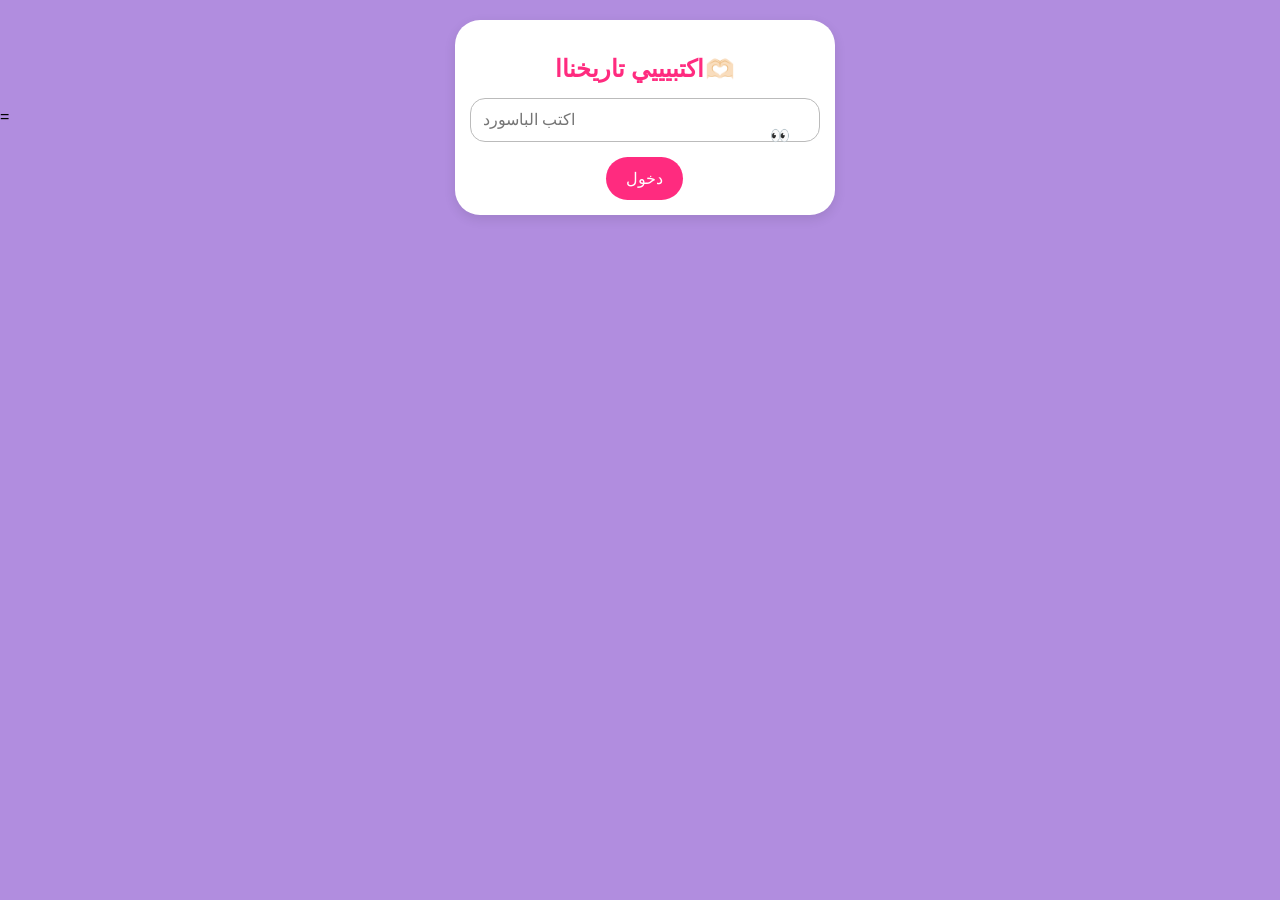
<file: index.html>
<!DOCTYPE html>
<html lang="ar">
<head>
    <meta charset="UTF-8">
    <meta name="viewport" content="width=device-width, initial-scale=1.0">
    <title>صفحة الدخول</title>
    <link rel="stylesheet" href="style.css">
  
    </style>=
</head>
<body>

    <div class="card">
        <h2>اكتبيييي تاريخناا🫶🏻</h2>

        <div class="input-group">
            <input type="password" id="pass" placeholder="اكتب الباسورد">
            <button class="toggle-btn" onclick="togglePass()">
            👀
            </button>
        </div>

        <button onclick="checkPass()">دخول</button>
    </div>

    <script>
        function checkPass() {
            let password = document.getElementById("pass").value;

            // هنا حط الباسورد اللي انت عايزه
            if (password === "9/1") {
                window.location.href = "page2.html";
            } else {
                alert("❌ الباسورد غلط يا روحي🥲🥲!");
            }
        }

        function togglePass() {
            let input = document.getElementById("pass");

            if (input.type === "password") {
                input.type = "text";
            } else {
                input.type = "password";
            }
        }
    </script>
<div class="shimmer"></div>
<div class="stars" id="stars"></div>
</body>
</html>
</file>
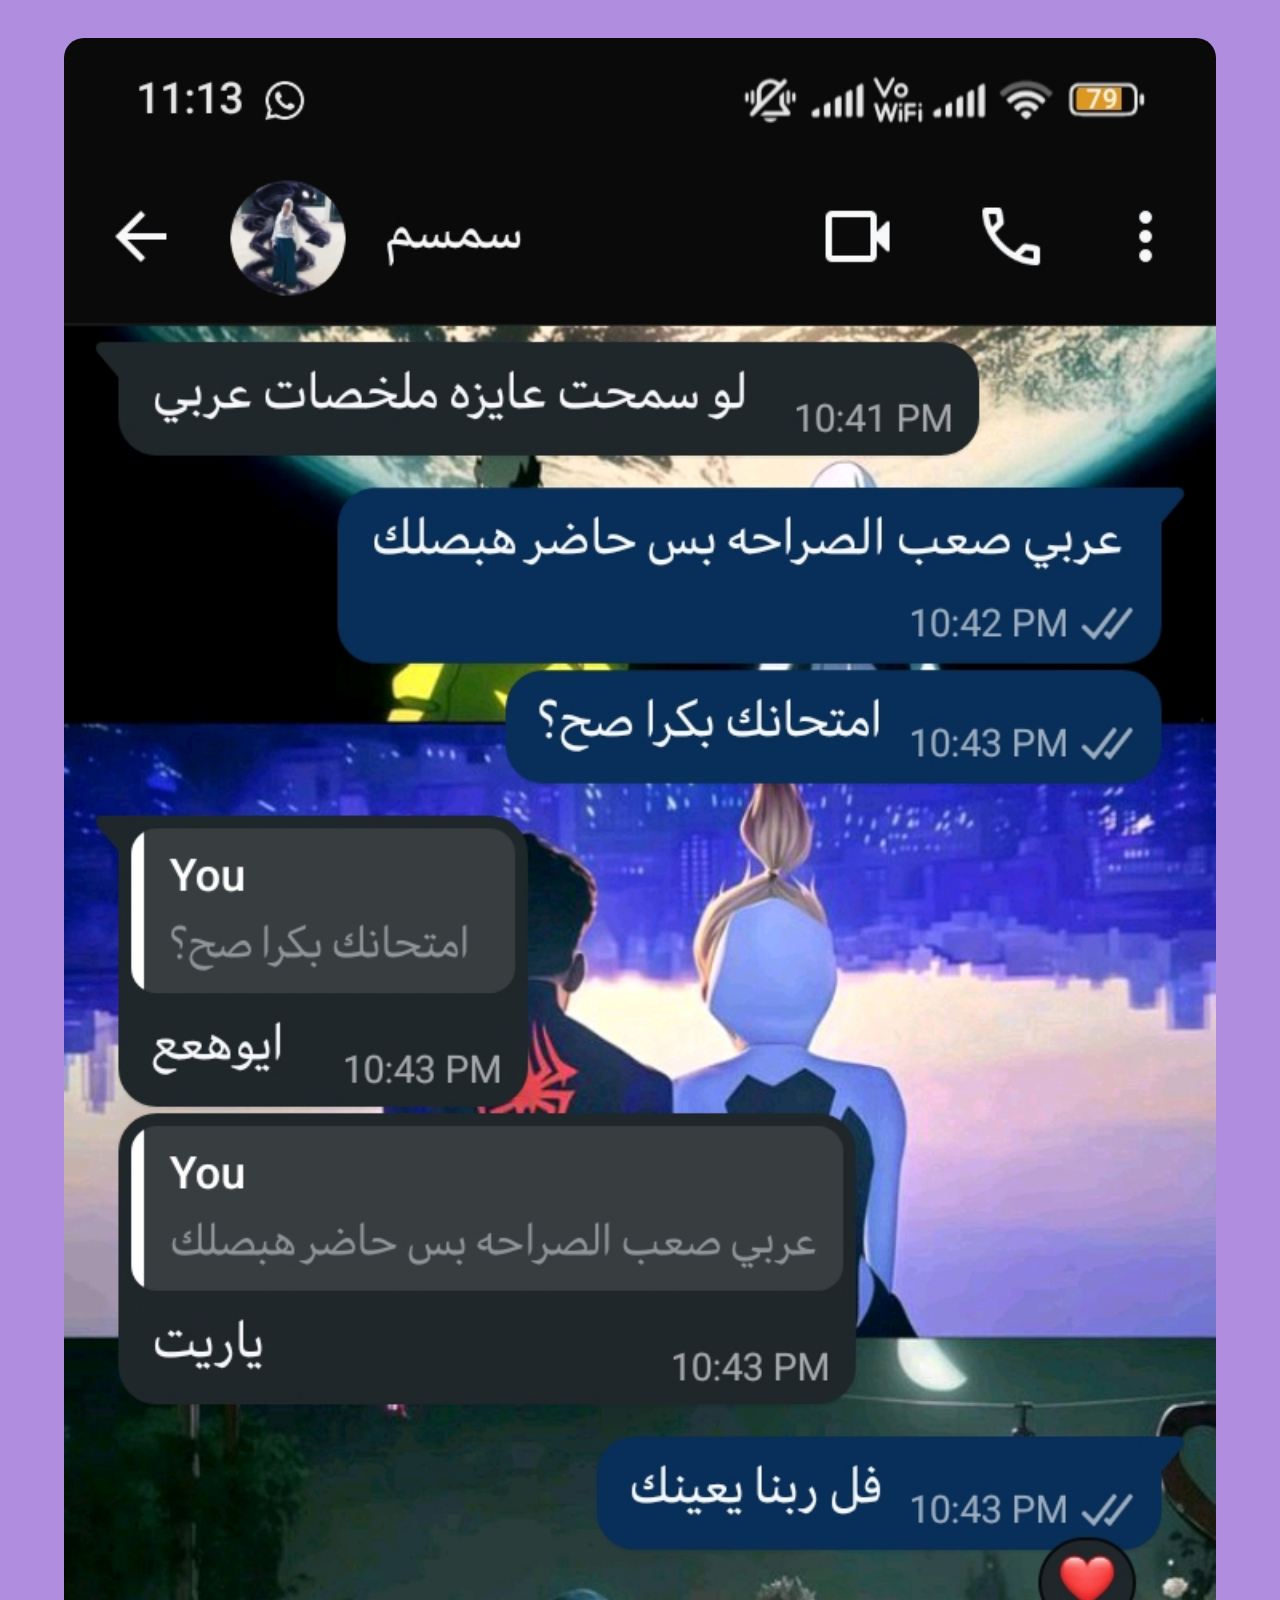
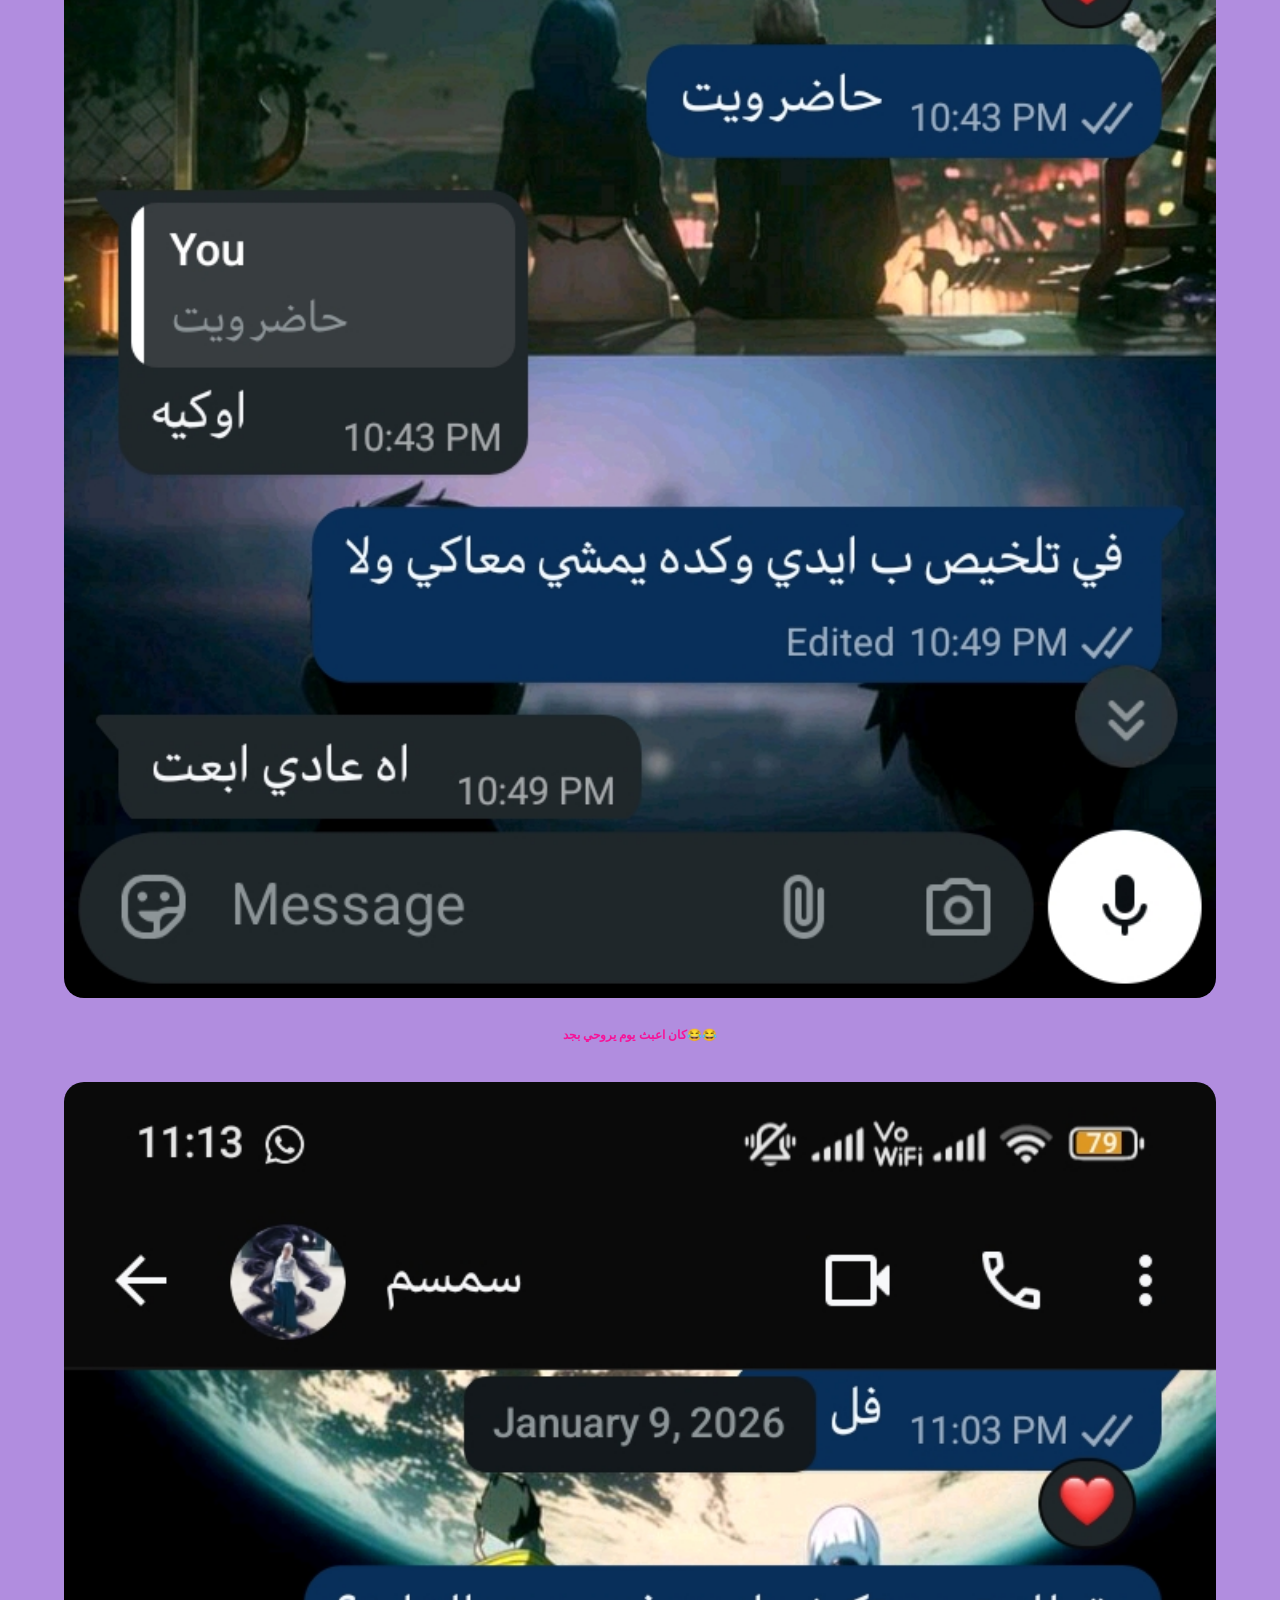
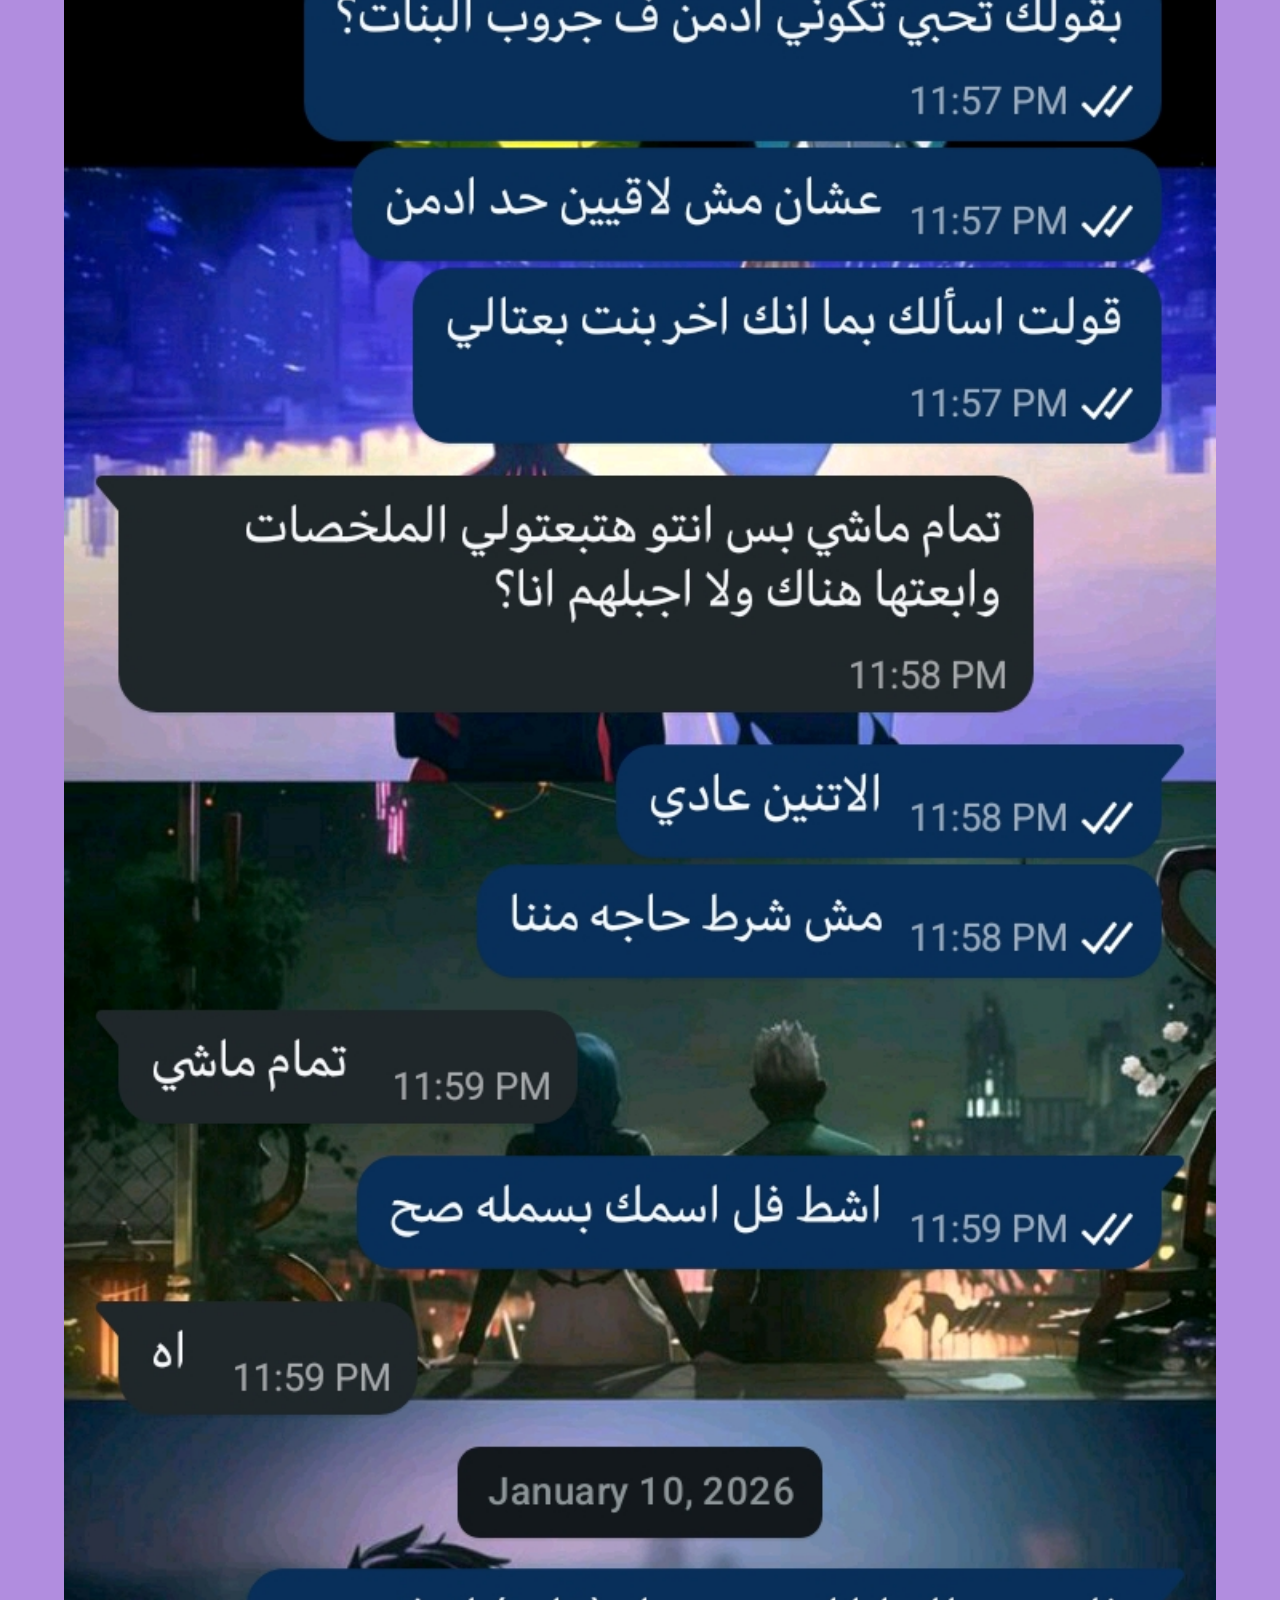
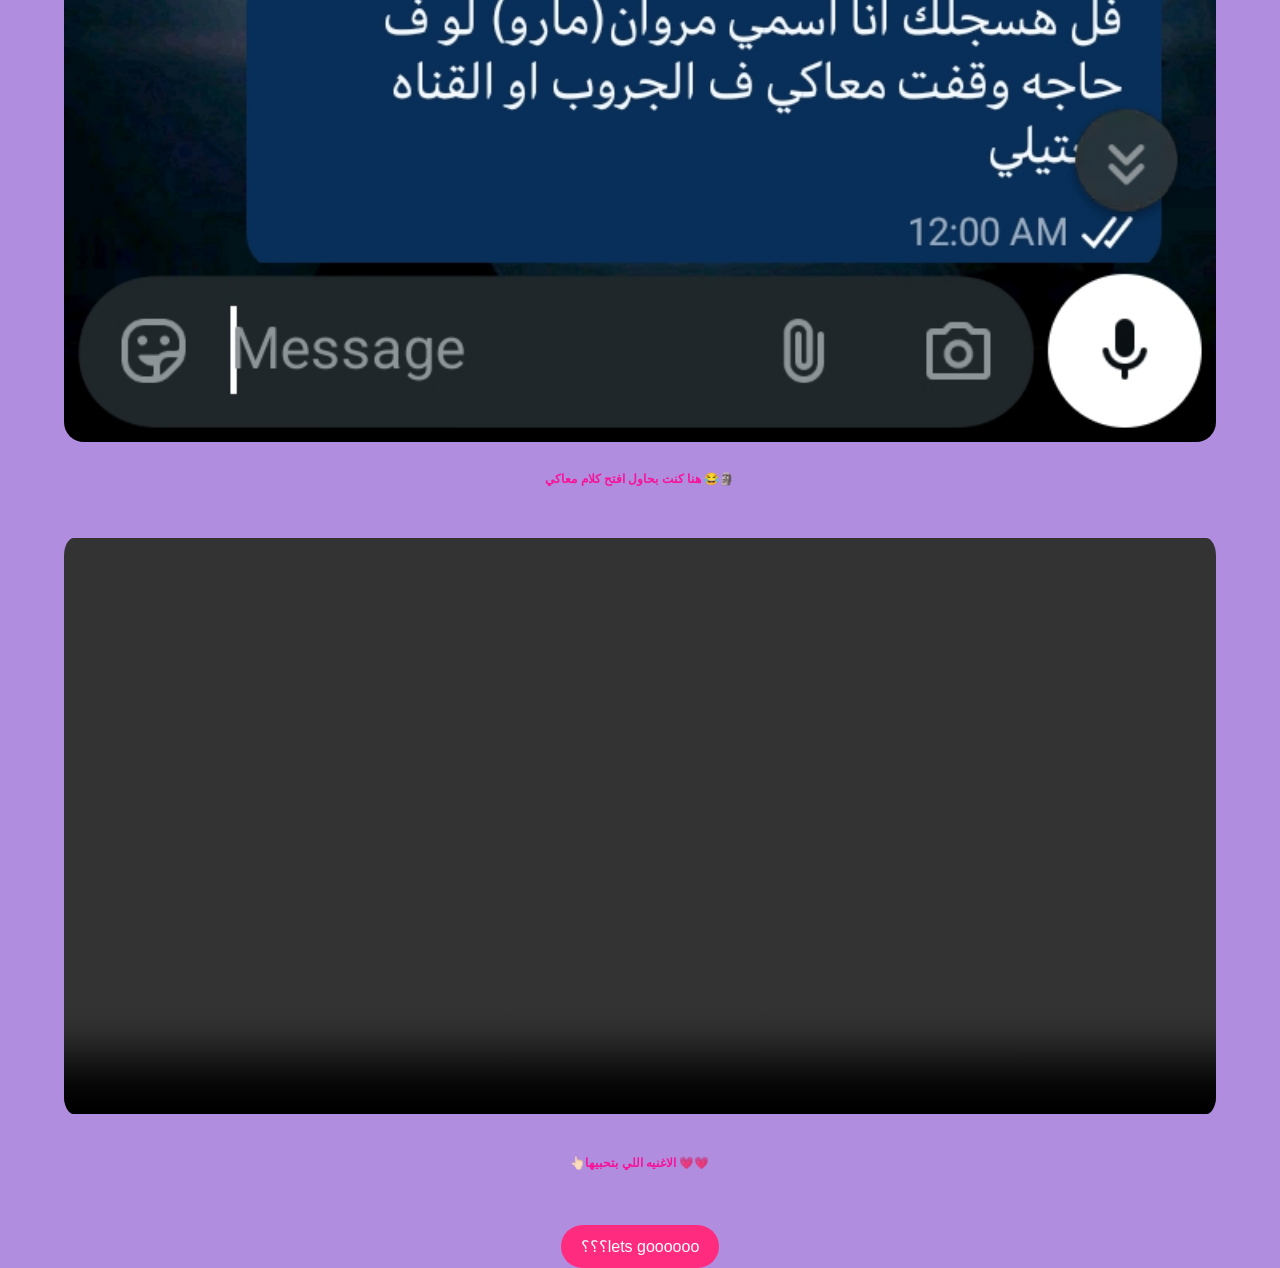
<file: page3.HTML>
<!DOCTYPE html>
<html lang="ar">
<head>
    <meta charset="UTF-8">
    <meta name="viewport" content="width=device-width, initial-scale=1.0">
    <title>ذكرياتنا</title>
    <link rel="stylesheet" href="style.css">
</head>
<body>

    <!-- فيديو -->
  
<div class="container">
    <br />
  <img src="image.jpg"class="img">
  <p> كان اعبث يوم يروحي بجد😂😂</p>
  <img src="image2.jpg"class="img">
<p>هنا كنت بحاول افتح كلام معاكي 😂🗿</p>

  <video src="video.mp4" controls class="vid">
      
  </video>
  <p> 👆🏻الاغنيه اللي بتحبيها 💗💗</p>
     <button onclick="window.location.href='page4.html'" class="start-btn">
       ؟؟؟lets goooooo
   </button>
</div>
</body>
</html>
</file>
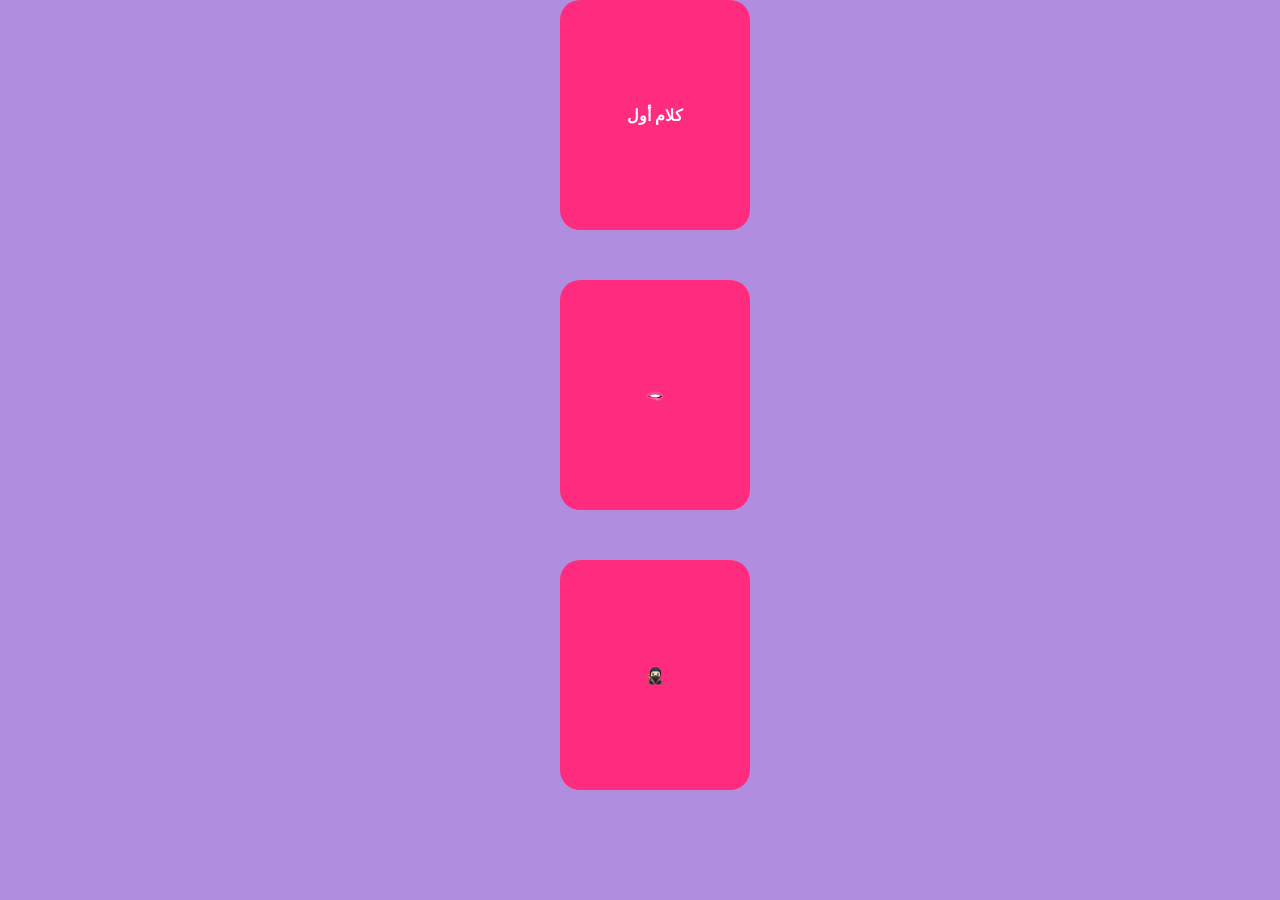
<file: page4.html>
<!DOCTYPE html>
<html>

<head>
  <meta charset="UTF-8">
  <meta name="viewport" content="width=device-width, initial-scale=1">
  <title></title>
</head>
<link rel="stylesheet" href="style.css">
<body>
    
  <div class="shimmer"></div>
<div class="stars" id="stars"></div>
<div class="flip-wrapper">

    <div class="flip-box" onclick="this.classList.toggle('active')">
        <div class="flip-inner">
            <div class="flip-front">كلام أول</div>
            <div class="flip-back">
                احنا كده كملنا شهر سوا مع بعض ف عقبال السنه يارب 
            </div>
        </div>
    </div>

    <div class="flip-box" onclick="this.classList.toggle('active')">
        <div class="flip-inner">
            <div class="flip-front"> 
            🫦
            </div>
            <div class="flip-back"> عمتةً حبيتك بكل حاجه 🫶🏻💘
            </div>
        </div>
    </div>

    <div class="flip-box" onclick="this.classList.toggle('active')">
        <div class="flip-inner">
            <div class="flip-front"> 
            🥷🏻
            </div>
            <div class="flip-back">
                
                 مرمورتك يعم 💘🫵🏻🔥</div>
        </div>
    </div>

</div>

</body>
</html>
</file>
<file: style.css>
body {
    background: #B18DDF ;
    font-family: "Tajawal", sans-serif;
    display: flex;
    justify-content: center;
    align-items: center;
    height: auto;
    margin: 0;
}

.card {
    background: white;
    padding: 25px;
    width: 80%;
    max-width: 350px;
    border-radius: 20px;
    text-align: center;
    box-shadow: 0 0 20px rgba(255, 100, 150, 0.3);
}

.card h2 {
    color: #ff2b7f;
    margin-bottom: 15px;
}

.card p {
    line-height: 1.7;
}

button {
    background: #ff2b7f;
    color: white;
    border: none;
    padding: 12px 20px;
    border-radius: 30px;
    font-size: 16px;
    cursor: pointer;
    margin-top: 15px;
    transition: 0.3s;
}

button:hover {
    opacity: 0.8;
}
.card {
            background: white;
            padding: 15px;
            border-radius: 25px;
            margin: 20px auto;
            width: 90%;
            box-shadow: 0 4px 12px rgba(0, 0, 0, 0.1);
            text-align: center;
        }

        video, img {
            width: 100%;
            border-radius: 20px;
        }

        p {
    margin-top: 10px;          /* المسافة فوق الكلام */
    margin-bottom: 20px;       /* مسافة بين الكلام والبوكسات */
    color: #122AF7;
    font-weight: bold;
    text-align: center;        /* يخلي الكلام في النص */
    font-size: 12px;
    position: relative;        /* مهم عشان z-index يشتغل */
    z-index: 2;                /* يخلي الكلام فوق shimmer و stars */
}

.vid{
    background: #B18DDF;
    border: none;
    padding: 12px 20px;
    border-radius: 30px;
}

.container {
  display: flex;
  flex-direction: column; /* يخلي كل حاجة تحت بعض */
  align-items: center;    /* يخليهم ف النص */
  width: 100%;
  gap: 20px;              /* مسافة بينهم */
}

.img, .vid {
  width: 90%;             /* تخلي العرض مظبوط ومش كبير */
  height: auto;
  display: block;         /* يخلي كل عنصر ياخد سطر لوحده */
}

.card {
    background: white;
    padding: 25px;
    width: 80%;
    max-width: 350px;
    border-radius: 20px;
    text-align: center;
    box-shadow: 0 0 20px rgba(255, 100, 150, 0.3);
}

.card h2 {
    color: #ff2b7f;
    margin-bottom: 15px;
}

.card p {
    line-height: 1.7;
}

button {
    background: #ff2b7f;
    color: white;
    border: none;
    padding: 12px 20px;
    border-radius: 30px;
    font-size: 16px;
    cursor: pointer;
    margin-top: 15px;
    transition: 0.3s;
}

button:hover {
    opacity: 0.8;
}
.card {
            background: white;
            padding: 15px;
            border-radius: 25px;
            margin: 20px auto;
            width: 90%;
            box-shadow: 0 4px 12px rgba(0, 0, 0, 0.1);
            text-align: center;
        }

        video, img {
            width: 100%;
            border-radius: 20px;
        }

        p {
            margin-top: 10px;
            color: #F71298;
           font-weight: bold;
           text-align: center;
           font-size: 12px;
        }

.vid{
    background: #B18DDF;
    border: none;
    padding: 12px 20px;
    border-radius: 30px;
}

.container {
  display: flex;
  flex-direction: column; /* يخلي كل حاجة تحت بعض */
  align-items: center;    /* يخليهم ف النص */
  width: 100%;
  gap: 20px;              /* مسافة بينهم */
}

.img, .vid {
  width: 90%;             /* تخلي العرض مظبوط ومش كبير */
  height: auto;
  display: block;         /* يخلي كل عنصر ياخد سطر لوحده */
}
        /* تخصيص بسيط لحقول الإدخال */
        .input-group {
            position: relative;
            width: 100%;
            margin-top: 15px;
        }

        input {
            width: 100%;
            padding: 12px;
            border-radius: 15px;
            border: 1px solid #bbb;
            font-size: 16px;
            box-sizing: border-box;
        }

        .toggle-btn {
            position: absolute;
            top: 50%;
            right: 10px;
            transform: translateY(-50%);
            background: none;
            border: none;
            font-size: 16px;
            cursor: pointer;
            color: #ff2b7f;
        }
        /* ===== Flip Boxes Style (Namespaced) ===== */
.flip-wrapper {
    display: flex;
    flex-direction: column;   /* 👈 يخليهم تحت بعض */
    gap: 80px;
    justify-content: center;
    align-items: center;
    width: 100%;
}

.flip-box {
    width: 160px;
    height: 200px;
    perspective: 1000px;
    cursor: pointer;
}

.flip-inner {
    width: 100%;
    height: 100%;
    position: relative;
    transition: transform 0.6s;
    transform-style: preserve-3d;
}

.flip-box.active .flip-inner {
    transform: rotateY(180deg);
}

.flip-front,
.flip-back {
    position: absolute;
    width: 100%;
    height: 100%;
    border-radius: 20px;
    backface-visibility: hidden;
    display: flex;
    justify-content: center;
    align-items: center;
    text-align: center;
    padding: 15px;
    font-weight: bold;
}

/* الوجه الأمامي */
.flip-front {
    background: #ff2b7f;
    color: white;
}

/* الوجه الخلفي */
.flip-back {
    background: #8e44ad;
    color: white;
    transform: rotateY(180deg);
}
</file>
